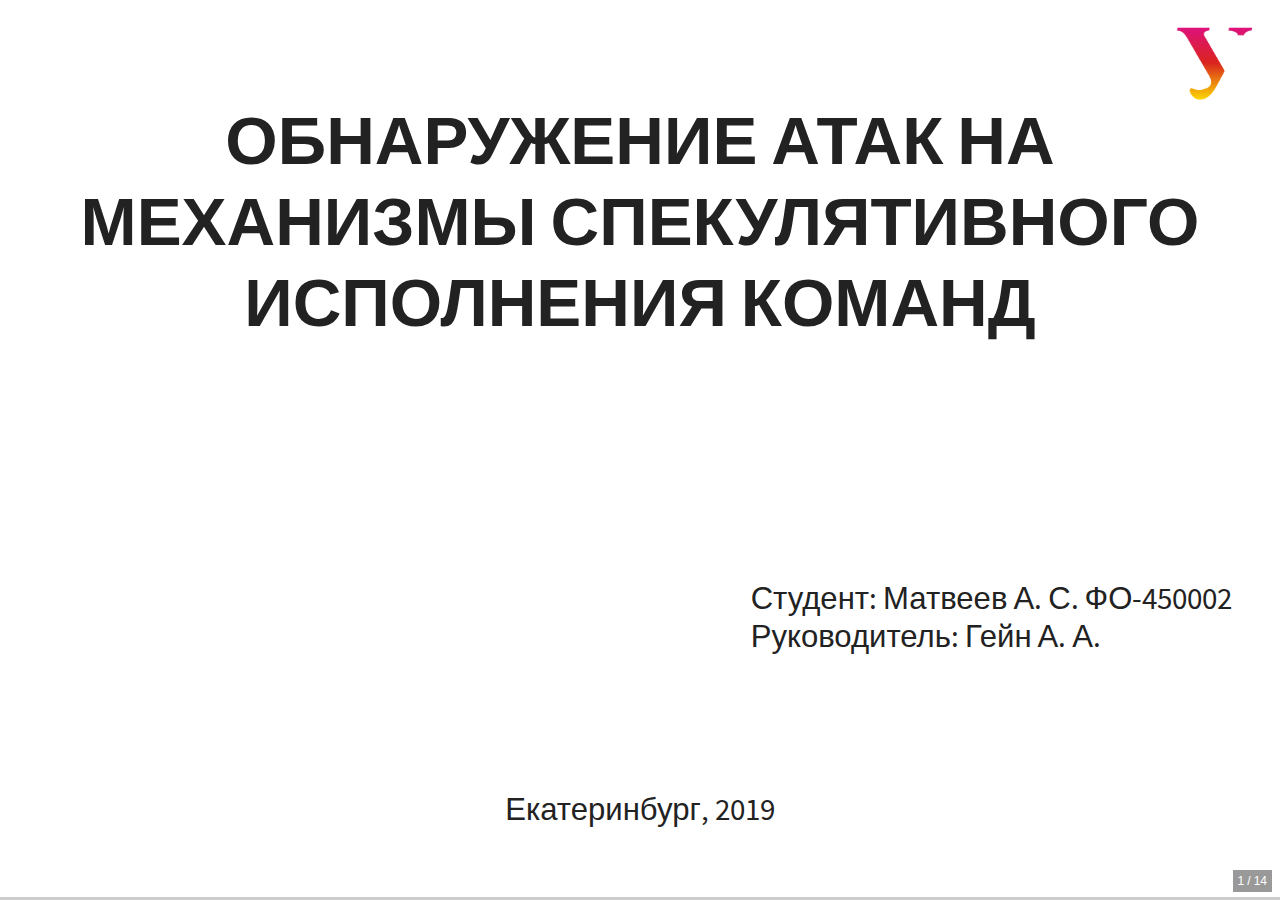
<file: index.html>
<!DOCTYPE html>
<html>
<head>
    <meta charset="utf-8">

    <title>Detecting Speculative Execution</title>

    <meta name="author" content="Anton Matveev">

    <meta name="apple-mobile-web-app-capable" content="yes">
    <meta name="apple-mobile-web-app-status-bar-style" content="black-translucent">

    <meta name="viewport" content="width=device-width, initial-scale=1.0, maximum-scale=1.0, user-scalable=no">

    <link rel="stylesheet" href="css/reveal.css">
    <link rel="stylesheet" href="css/theme/white.css" id="theme">

    <!-- Theme used for syntax highlighting of code -->
    <link rel="stylesheet" href="lib/css/zenburn.css">

    <link rel="stylesheet" href="css/timeline.css">

    <!--[if lt IE 9]>
    <script src="lib/js/html5shiv.js"></script>
    <![endif]-->

    <!-- Hightcharts -->
    <script src="highcharts/highcharts.js"></script>
    <script src="highcharts/highcharts-3d.js"></script>
    <script src="highcharts/modules/exporting.js"></script>
    <script src="highcharts/modules/export-data.js"></script>

    <!-- Chart.js -->
    <script src="chartjs/chart.bundle.min.js"></script>
    <script src="chartjs/utils.js"></script>

    <style type="text/css">
        .reveal h3 {
            margin-bottom: 70px;
        }

        .reveal section img {
            background: none;
            border: none;
            box-shadow: none;
            max-height: calc(66vh);
            max-width: calc(66vw);
        }
    </style>
</head>
<body>
    <div class="reveal">
        <div class="slides">

            <section class="center">
                <h3 style="padding-top: 50px;">Обнаружение атак на механизмы спекулятивного исполнения команд</h3>
                <div style="float: right; padding-top: 100px;">
                    <p align="left" >
                        <small>
                            Студент: Матвеев А. С. ФО-450002<br>
                            Руководитель: Гейн А. А. <br>
                        </small>
                    </p>
                </div>
                <div style="clear: both; padding-top: 70px;">                
                    <p><small>Екатеринбург, 2019</small></p>
                </div>

                <aside class="notes">
                    <small>

                    </small>
                </aside>
            </section>

            <section>
                <h4>Проблема</h4>

                <small style="float: left; padding-top: 50px;">
                    <ul>
                        <li class="fragment" data-fragment-index="1">
                            <small><h4>2 Января, 2018.</h4></small>
                            <h6>Spectre variant 1</h6>
                            <h6>Spectre variant 2</h6>
                            <h6>Meltdown (variant 3)</h6>
                        </li>
                        <li class="fragment" data-fragment-index="2">
                            <small><h4 style="color: green">21 Февраля, 2018</h4></small>
                            <h6>Retpoline</h6>
                        </li>
                        <li class="fragment" data-fragment-index="3">
                            <small><h4>21 Мая, 2018</h4></small>
                            <h6>Rogue System Register Read (variant 3a)</h6>
                            <h6>Speculative Store Bypass (variant 4)</h6>
                        </li>
                        <li class="fragment" data-fragment-index="4">
                            <h6>...</h6>
                        </li>
                    </ul>
                </small>

                <div style="float: right; margin-top: 70px;">
                    <img class="fragment stretch" data-fragment-index="1" style="max-height: 200px;" src="img/logo/meltdown.png">
                    <img class="fragment stretch" data-fragment-index="1" style="max-height: 200px;" src="img/logo/spectre.png">
                </div>
            </section>

            <section>
                <h4>Решение?</h4>

                <small style="float: left; padding-top: 50px;">
                    <ul>
                        <li class="fragment" data-fragment-index="5">
                            <small><h4 style="color: green">4 Марта, 2019</h4></small>
                            <h6>Windows 10 (19H1) (Retpoline)</h6>
                        </li>
                        <li class="fragment" data-fragment-index="1">
                            <small><h4 style="color: green">2 Апреля, 2019.</h4></small>
                            <h6>Intel Cascade Lake</h6>
                        </li>
                        <li class="fragment" data-fragment-index="2">
                            <small><h4>14 Мая, 2019.</h4></small>
                            <h6>MDS</h6>
                            <div class="fragment" data-fragment-index="3" style="padding-left: 30px; padding-top: -10px;">
                                CVE-2018-12126 <br>
                                CVE-2018-12127 <br>
                                CVE-2018-12130 <br>
                                CVE-2019-11091 <br>
                            </div>
                        </li>
                        <li class="fragment" data-fragment-index="4">
                            <h6>...</h6>
                        </li>
                    </ul>
                </small>

                <div style="float: right; padding-top: 120px;">
                    <img class="fragment" data-fragment-index="3" src="img/logo/zombieland.png" style="max-width: 180px;">
                    <img class="fragment" data-fragment-index="3" src="img/logo/ridl.png" style="max-width: 180px;">
                    <img class="fragment" data-fragment-index="3" src="img/logo/fallout.png" style="max-width: 180px;">
                </div>
            </section>

            <section>
                <h4>Важность</h4>

                <ul style="float: left; padding-top: 70px">
                    <li class="fragment">Читать всю оперативную память</li>
                    <li class="fragment">Через браузер</li>
                </ul>
            </section>

            <section>
                <h4>Важность</h4>

                <ul style="float: left; padding-top: 100px">
                    <li class="fragment" data-fragment-index="1" data-autoslide="250">Intel</li>
                    <li class="fragment" data-fragment-index="2" data-autoslide="250">AMD</li>
                    <li class="fragment" data-fragment-index="3" data-autoslide="250">Apple</li>
                    <li class="fragment" data-fragment-index="4" data-autoslide="250">ARM</li>
                    <li class="fragment" data-fragment-index="5" data-autoslide="1000">...</li>
                    <li class="fragment" data-fragment-index="6">Motorola</li>
                </ul>

                <div style="float: right;">
                    <img class="fragment" data-fragment-index="1" style="float: left; max-width: 128px; margin-top: 70px;" src="img/logo/intel.png">
                    <img class="fragment" data-fragment-index="2" style="float: right; max-width: 128px; margin-top: 55px;" src="img/logo/amd.png">
                    <img class="fragment" data-fragment-index="3" style="float: left; max-width: 128px; margin-top: 270px;" src="img/logo/apple.png">
                    <img class="fragment" data-fragment-index="4" style="float: right; max-width: 128px; margin-top: 320px;" src="img/logo/arm.png">
                    <img class="fragment" data-fragment-index="6" style="float: left; max-width: 128px; margin-top: 70px;" src="img/logo/motorola.png">
                </div>
            </section>

            <section>
                <h4>Цели и задачи</h4>

                <ul style="float: left; padding-top: 70px">
                    <li>Исследовать существующие атаки</li>
                    <li>Проанализировать механизмы защиты</li>
                </ul>

                <ul style="float: left; padding-top: 70px">
                    <li>Предложить решение</li>
                    <li>Проверить работоспособность/эффективность</li>
                </ul>
            </section>

            <section>
                <h4>Абстрактный сервис</h4>

                <ul style="float: left; margin-top: 70px;">
                    <li class="fragment" data-fragment-index="1">Задержки</li>
                    <li class="fragment" data-fragment-index="2">Капча</li>
                </ul>

                <div style="float: right; margin-top: 50px;">
                    <img class="fragment" data-fragment-index="1" style="height: 500px;" src="img/ios.png">
                    <img class="fragment" data-fragment-index="2" style="height: 500px;" src="img/captcha.png">
                </div>
            </section>

            <section>
                <h4>Абстрактный сервис</h4>

                <small style="padding-top: 70px;"><h5>Журнал событий</h5></small>
                <img class="stretch" style="padding-top: 10px;" src="img/logs.png">
            </section>

            <section>
                <h4>Аппаратные счетчики производительности</h4>

                <div class="fragment" data-fragment-index="1" style="float: left; padding-top: 70px;">
                    <small>
                        <h5>Основная группа</h5><br>

                        <ul>
                            <li style="font-size: 1.1em; line-height: 1.5;">Попадания в кэш</li>
                            <li style="font-size: 1.1em; line-height: 1.5;">Предсказатель ветвлений</li>
                        </ul>
                    </small>
                </div>

                <div class="fragment" data-fragment-index="1" style="float: right; padding-top: 70px;">
                    <small>
                        <h5>Дополнительная группа</h5><br>

                        <ul>
                            <li style="font-size: 1.1em; line-height: 1.5;">Кэши данных первого/последнего уровней</li>
                            <li style="font-size: 1.1em; line-height: 1.5;">Буфер ассоциативной трансляции</li>
                            <li style="font-size: 1.1em; line-height: 1.5;">Косвенные переходы</li>
                            <li style="font-size: 1.1em; line-height: 1.5;">Предсказания адресов возврата</li>
                            <li style="font-size: 1.1em; line-height: 1.5;">Ошибки сегментации/TSX</li>
                        </ul>
                    </small>
                </div>
            </section>

            <section>
                <h4>Аппаратные счетчики производительности</h4>

                <small>
                    <table style="margin-top: 70px;">
                        <thead>
                            <tr>
                                <th rowspan="2">Активность</th>
                                <th colspan="2">Система</th>
                                <th colspan="2">Процесс</th>
                            </tr>
                            <tr>
                                <th>Отношение промахов в кэш к общему числу обращений</th>
                                <th>Отношение числа неправильных предсказаний к общему числу предсказаний</th>
                                <th>Отношение промахов в кэш к общему числу обращений</th>
                                <th>Отношение числа неправильных предсказаний к общему числу предсказаний</th>
                            </tr>
                        </tr></thead>
                        <tbody>
                            <tr>
                                <td>Нормальная</td>
                                <td>0.1 - 0.3</td>
                                <td>0.04 - 0.07</td>
                                <td>0.02 (усредненное)</td>
                                <td>0.05 (усредненное)</td>
                            </tr>
                            <tr>
                                <td>Meltdown</td>
                                <td>0.5 - 0.7</td>
                                <td>0.001</td>
                                <td>&gt; 0.9</td>
                                <td>0.0004</td>
                            </tr>
                            <tr>
                                <td>Spectre v1</td>
                                <td>*</td>
                                <td>0.0001</td>
                                <td>*</td>
                                <td>&lt; 0.000001</td>
                            </tr>
                        </tbody>
                    </table>
                </small>
            </section>

            <section data-state="counters_event">
                <h4>Архитектура</h4>

                <ol style="float: left; padding-top: 80px; margin-left: -70px; max-width: 400px;">
                    <small>
                        <li>Отслеживаем состояния счетчиков для всей системы<br><br></li>
                        <li class="fragment">При нахождении «аномалии» – анализируем конкретные процессы<br><br></li>
                        <li class="fragment">Находим процесс с подозрительной активностью<br><br></li>
                        <li class="fragment">Классифицируем, используя события из дополнительной группы*<br><br></li>
                        <li class="fragment">Принимаем меры</li>
                    </small>
                </ol>

                <div style="float: right; width: 600px; padding-top: 100px;">
                    <canvas id="counters_chart"></canvas>
                </div>
            </section>

            <section class="center" data-background-iframe="https://xlab.tencent.com/special/spectre/spectre_check.html" data-background-interactive>
                <div style="position: absolute; width: 20%; right: 0; box-shadow: 0 1px 4px rgba(0,0,0,0.5), 0 5px 25px rgba(0,0,0,0.2); background-color: rgba(0, 0, 0, 0.9); color: #fff; padding: 20px; padding-top: 40px; font-size: 20px; text-align: center;">
                        <h2 style="color: #fff">Демо</h2>
                    </div>
            </section>

            <section>
                <h4>Итоги</h4>

                <ul style="float: left; padding-top: 100px;">
                    <li class="fragment">Работает</li>
                    <li class="fragment">Стабильно</li>
                    <li class="fragment">Еще до начала атаки*</li>
                    <li class="fragment">Накладные расходы</li>
                </ul>
            </section>

            <section class="center">
                <h3 style="padding-top: 200px;">Спасибо за внимание</h3>

                <div style="float: right; padding-top: 50px;">
                    <p align="left" >
                        <small>
                            Студент: Матвеев А. С. ФО-450002<br>
                            Руководитель: Гейн А. А. <br>
                        </small>
                    </p>
                </div>
            </section>


        </div>
    </div>


    <script src="lib/js/head.min.js"></script>
    <script src="js/reveal.js"></script>

    <script>
        Reveal.initialize({
            controls: false,
            progress: true,
            history: true,
            slideNumber: 'c/t',
            center: false,
            transition: 'none', // none/fade/slide/convex/concave/zoom
            dependencies: [
                { src: 'lib/js/classList.js', condition: function() { return !document.body.classList; } },
                { src: 'plugin/markdown/marked.js', condition: function() { return !!document.querySelector( '[data-markdown]' ); } },
                { src: 'plugin/markdown/markdown.js', condition: function() { return !!document.querySelector( '[data-markdown]' ); } },
                { src: 'plugin/highlight/highlight.js', async: true, callback: function() { hljs.initHighlightingOnLoad(); } },
                { src: 'plugin/search/search.js', async: true },
                { src: 'plugin/zoom-js/zoom.js', async: true },
                { src: 'plugin/notes/notes.js', async: true }
            ]
        });

        Reveal.addEventListener('counters_event', function() {
            var config = {
                type: 'line',
                data: {
                    labels: ['0', '1', '2', '3', '4', '5', '6', '7', '8', '9', '10', '11', '12', '13', '14', '15', '16', '17', '18', '19', '20', '21', '22', '23', '24', '25', '26', '27', '28', '29', '30', '31', '32', '33', '34', '35', '36', '37', '38', '39', '40', '41', '42', '43', '44', '45', '46', '47', '48', '49', '50', '51', '52', '53', '54', '55', '56', '57', '58', '59', '60', '61', '62', '63', '64', '65', '66', '67', '68', '69', '70', '71', '72', '73', '74', '75', '76', '77', '78', '79', '80', '81', '82', '83', '84', '85', '86', '87', '88', '89', '90', '91', '92', '93', '94', '95', '96', '97', '98', '99', '100'],
                    datasets: [{
                        label: 'Кэш',
                        backgroundColor: window.chartColors.red,
                        borderColor: window.chartColors.red,
                        data: [],
                        fill: false,
                    }, {
                        label: 'Предсказатель ветвлений',
                        backgroundColor: window.chartColors.blue,
                        borderColor: window.chartColors.blue,
                        data: [],
                        fill: false,
                    }]
                },
                options: {
                    title: {
                        display: false
                    },
                    legend: {
                        display: true
                    },
                    scales: {
                        yAxes: [{
                            ticks: {
                                beginAtZero: true,
                                min: 0.0,
                                max: 0.5
                            }
                        }],
                        xAxes: [{
                            display: false,
                            ticks: {
                                beginAtZero: true,
                                min: 0,
                                max: 100
                            }
                        }]
                    }
                }
            };

            var chart = new Chart('counters_chart', config);

            var counter = 0;
            var interval = setInterval(function() {
                config.data.datasets[0].data.push(cache_counters[counter]);
                config.data.datasets[1].data.push(branch_counters[counter]);

                if (++counter == 99) {
                    clearInterval(interval);
                }

                chart.update();
            }, 50);
        }, false);
    </script>

    <a class="fork-reveal" style="display: block;" href="https://github.com/hakimel/reveal.js"><img style="position: absolute; top: 20px; right: 20px; border: 0; max-width: 90px;" src="img/urfu.png" alt="UrFU"></a>

    <!-- I'm so sorry. -->
    <script type="text/javascript">
        var cache_counters = [0.240599, 0.286559, 0.26848, 0.275043, 0.285512, 0.271176, 0.286919, 0.31315, 0.253425, 0.288001, 0.283599, 0.299895, 0.282679, 0.252382, 0.279163, 0.28894, 0.283737, 0.278277, 0.30258, 0.306696, 0.249141, 0.301573, 0.261912, 0.239168, 0.236422, 0.254212, 0.256095, 0.326679, 0.300927, 0.32791, 0.307228, 0.31188, 0.341224, 0.385128, 0.33746, 0.281277, 0.247187, 0.254524, 0.218398, 0.156063, 0.15887, 0.184349, 0.224694, 0.249018, 0.220243, 0.234445, 0.158613, 0.183001, 0.185962, 0.185724, 0.183935, 0.187344, 0.232075, 0.257872, 0.19732, 0.224553, 0.205918, 0.189269, 0.163533, 0.229517, 0.26577, 0.166308, 0.208231, 0.307484, 0.219233, 0.239144, 0.17821, 0.250751, 0.337688, 0.233545, 0.223013, 0.312243, 0.22822, 0.233324, 0.181274, 0.224259, 0.226275, 0.234876, 0.218575, 0.226009, 0.201271, 0.23788, 0.231626, 0.21024, 0.219947, 0.228212, 0.280697, 0.0474473, 0.29677, 0.257457, 0.290511, 0.165792, 0.204883, 0.202185, 0.177294, 0.234891, 0.203894, 0.234445, 0.209196, 0.214835];

        var branch_counters = [0.064822, 0.0533055, 0.0535126, 0.0518613, 0.0544144, 0.0546651, 0.0536995, 0.0454894, 0.0564228, 0.0534969, 0.056082, 0.0375994, 0.0533338, 0.0563949, 0.0511363, 0.0527316, 0.053702, 0.0549887, 0.0473915, 0.0490706, 0.0468594, 0.0513259, 0.0564953, 0.0624711, 0.0685759, 0.0709803, 0.0660292, 0.0417058, 0.050774, 0.0497361, 0.0484006, 0.0330014, 0.0332106, 0.0276189, 0.0311018, 0.0337567, 0.0398999, 0.0335654, 0.033744, 0.0457009, 0.0717653, 0.046762, 0.0218643, 0.0323172, 0.0291851, 0.029603, 0.0382539, 0.0673224, 0.0532157, 0.0447801, 0.0681521, 0.0575033, 0.0357499, 0.0434266, 0.0600713, 0.0597185, 0.0565919, 0.0747698, 0.0666142, 0.0510132, 0.0332136, 0.0846132, 0.0711132, 0.0334018, 0.0501436, 0.0577016, 0.0726515, 0.0684948, 0.0295778, 0.062294, 0.0600037, 0.0271874, 0.0577802, 0.057032, 0.0373987, 0.0633782, 0.0654993, 0.0702284, 0.0692321, 0.0631057, 0.0568448, 0.0654145, 0.0405957, 0.0699347, 0.061014, 0.0693899, 0.0135005, 0.000970315, 0.0323686, 0.0468375, 0.0283033, 0.0599505, 0.0604855, 0.060022, 0.05353, 0.061668, 0.0598928, 0.0684487, 0.0658326, 0.0397642];
    </script>

</body>
</html>
</file>
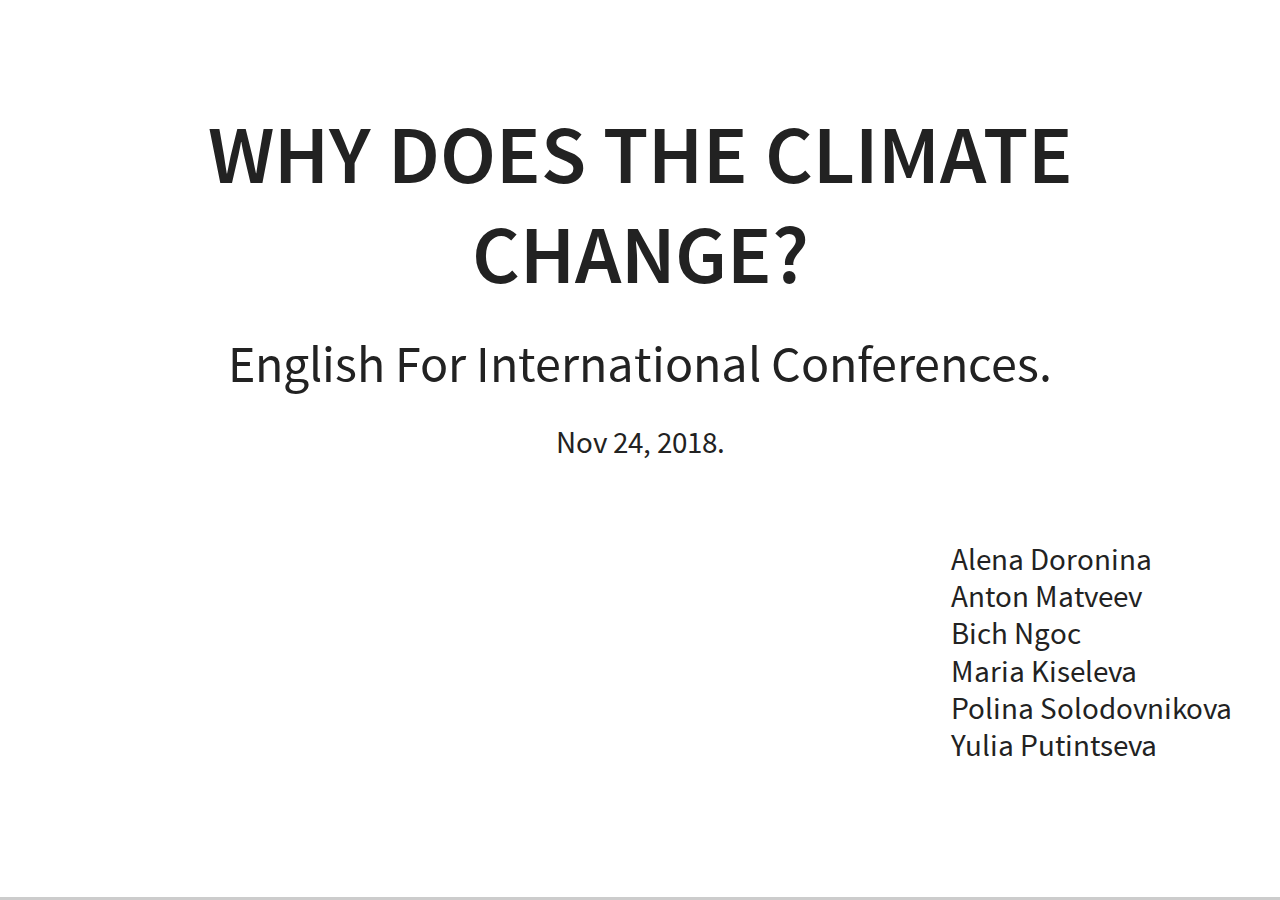
<file: cc.html>
<!DOCTYPE html>
<html>
<head>
    <meta charset="utf-8">

    <title>Climate Change</title>

    <meta name="author" content="Anton Matveev">

    <meta name="apple-mobile-web-app-capable" content="yes">
    <meta name="apple-mobile-web-app-status-bar-style" content="black-translucent">

    <meta name="viewport" content="width=device-width, initial-scale=1.0, maximum-scale=1.0, user-scalable=no">

    <link rel="stylesheet" href="css/reveal.css">
    <link rel="stylesheet" href="css/theme/white.css" id="theme">

    <!-- Theme used for syntax highlighting of code -->
    <link rel="stylesheet" href="lib/css/zenburn.css">

    <!--[if lt IE 9]>
    <script src="lib/js/html5shiv.js"></script>
    <![endif]-->

    <!-- Hightcharts -->
    <script src="highcharts/highcharts.js"></script>
    <script src="highcharts/highcharts-3d.js"></script>
    <script src="highcharts/modules/exporting.js"></script>
    <script src="highcharts/modules/export-data.js"></script>

    <!-- Chart.js -->
    <script src="chartjs/chart.bundle.min.js"></script>
    <script src="chartjs/utils.js"></script>

    <style type="text/css">
        .reveal h3 {
            margin-bottom: 70px;
        }

        .reveal section img {
            background: none;
            border: none;
            box-shadow: none;
            max-height: calc(66vh);
            max-width: calc(66vw);
        }

        .reveal .slides section .fragment.fade-in-then-semi-out.visible {
            opacity: 0.7;
            visibility: inherit;
        }

        .reveal .slides section .fragment.fade-in-then-semi-out.current-fragment {
            opacity: 1;
            visibility: inherit;
        }
    </style>
</head>
<body>
    <div class="reveal">
        <div class="slides">

            <section>
                <h2>Why does the climate change?</h2>
                <p style="text-transform: capitalize;">English for international conferences.</p>
                <p><small>Nov 24, 2018.</small></p>
                <div style="float: right;">
                    <p align="left" >
                        <small>
                            Alena Doronina <br>
                            Anton Matveev <br>
                            Bich Ngoc <br>
                            Maria Kiseleva <br>
                            Polina Solodovnikova <br>
                            Yulia Putintseva <br>
                        </small>
                    </p>
                </div>

                <aside class="notes">
                    <small>
Hi, thanks for coming, I'm Anton Matveev. And I, along with other people whose names you can see on the slide, am a student at Ural State University. <br>
And today I'd like to give you some food for thought on one very important, in my opinion, topic. <br>
Let's not waste anyone's precious time. <br>
<br>
Why does the climate change? <br>
<br>
I think we all heard about climate change at some point, right? But what does that mean? And why should we care? <br>
<br>
To answer these question let's take a look at any recent event related to climate.
                    </small>
                </aside>
            </section>

            <section>
                <img class="fragment fade-in-then-semi-out current-visible stretch" src="img/hurricane.jpg" style="position: absolute; top: 0; left: 5%;">
                <img class="fragment fade-in-then-semi-out current-visible stretch" src="img/flood.jpg" style="position: absolute; top: 50%; right: 5%;">
                <img class="fragment fade-in-then-semi-out current-visible stretch" src="img/iceberg.jpg" style="position: absolute; top: 50%; left: 10%;">
                <img class="fragment fade-in-then-semi-out current-visible stretch" src="img/drought.jpg" style="position: absolute; top: 5%; right: 10%;">

                <aside class="notes">
                    <small>
Hurricanes and floods are more and more frequent, icebergs are melting, acrobatic diving becoming less and less popular among penguins. Almost every year some part of Earth once prospered and thrived becoming uninhabited, abandoned because of droughts. <br>
<br>
But why does this actually happening? Well, there're a few reasons.<br>
                    </small>
                </aside>
            </section>

            <section data-state="stacked_area_event">
                <h3 style="text-transform: none;">CO₂e emissions per year.</h3>

                <div style="height: 400px;">
                    <canvas id="stacked_area"></canvas>
                </div>

                <aside class="notes">
                    <small>
And one of the most important of them is so called Greenhouse effect. <br>
Let me explain it to you: <br>
When the sunlight reaches Earth's surface it can be either reflected back into space or absorbed by Earth. <br>
Once absorbed, the planet releases some energy back to the atmosphere as heat. <br>
<br>
The greenhouse gases like carbon dioxide, or water vapor, absorb this energy, slowing or preventing the loss of heat to space. <br>
Therefore making Earth warmer that it would be otherwise. <br>
<br>
Some of these emissions are caused by nature, volcanic eruptions, for instance, and, as you can see on this slide, they have been here since the beginning. For a very long time emission level has been the same, but I want you to notice this rapid increase in recent years. <br>
<br>
In 19th century happened so called "Industrial Revolution", which is basically means global electrification. At that time no one would've thought that burning of fossil fuels would have almost immediate effect on the climate. <br>
Happen this revolution a few years earlier, and who knows, maybe the story of Titanic wouldn't be so dramatic. <br>
<br>
Ok, let's take a look at where we're now. <br>
                    </small>
                </aside>
            </section>

            <section data-state="pie_chart_event">
                <h3 style="text-transform: none;">CO₂e emissions by source.</h3>

                <div id="pie_chart" style="height: 400px;"></div>

                <aside class="notes">
                    <small>
As I mentioned earlier fossil fuels are the problem, in fact, producing electricity and heat using these fuels is the reason of a half carbon dioxide in the atmosphere. <br>
For every tonne of coal burned, 2.5 tonnes of carbon dioxide being released. <br>
<br>
What conclusion can we draw from this?<br>
Well, as someone said: "First step in solving any problem is recognizing there's one". <br>
Yes, we as individuals can't make a significant impact on overall situation. But there're small things each of us can do. <br>
I'm not implying anything, but 24% of these emissions are caused by your cars. <br>
You can water the flowers in your house at the very least. <br>
Current industry leaders understand this problem too, and actually slowly giving up fossil fuels, and replacing them with different sources of energy, renewable sources, like solar or wind. It’s not reducing the amount of emissions we have in the atmosphere now, but at least we’re not producing them at this rate. <br>
                    </small>
                </aside>
            </section>

            <section>
                <h2 style="text-transform: none;">Thanks for your attention!</h2>

                <aside class="notes">
                    <small>
Thank you for your attention, that's all I wanted to say today, if you have any questions - now is the time. <br>
                    </small>
                </aside>
            </section>

        </div>
    </div>


    <script src="lib/js/head.min.js"></script>
    <script src="js/reveal.js"></script>

    <script>
        Reveal.initialize({
            controls: false,
            progress: true,
            history: true,
            center: true,
            transition: 'none', // none/fade/slide/convex/concave/zoom
            dependencies: [
                { src: 'lib/js/classList.js', condition: function() { return !document.body.classList; } },
                { src: 'plugin/markdown/marked.js', condition: function() { return !!document.querySelector( '[data-markdown]' ); } },
                { src: 'plugin/markdown/markdown.js', condition: function() { return !!document.querySelector( '[data-markdown]' ); } },
                { src: 'plugin/highlight/highlight.js', async: true, callback: function() { hljs.initHighlightingOnLoad(); } },
                { src: 'plugin/search/search.js', async: true },
                { src: 'plugin/zoom-js/zoom.js', async: true },
                { src: 'plugin/notes/notes.js', async: true }
            ]
        });

        Reveal.addEventListener('stacked_area_event', function() {
            new Chart('stacked_area', {
                type: 'line',
                data: {
                    labels: years,
                    datasets: [{
                        // backgroundColor: Samples.utils.transparentize(window.chartColors.red),
                        backgroundColor: 'rgb(144, 237, 125)',
                        borderColor: window.chartColors.red,
                        data: dataset,
                        fill: 'start',
                        pointBackgroundColor: window.chartColors.red,
                        pointHoverRadius: 3
                    }]
                },
                options: {
                    title: {
                        display: false
                    },
                    legend: {
                        display: false
                    },
                    maintainAspectRatio: false,
                    spanGaps: true,
                    elements: {
                        line: {
                            tension: 0.000001
                        },
                        point: {
                            radius: 0
                        }
                    },
                    plugins: {
                        filler: {
                            propagate: false
                        }
                    },
                    scales: {
                        xAxes: [{
                            ticks: {
                                autoSkip: true,
                                maxTicksLimit: 20,
                                maxRotation: 0,
                                fontColor: 'rgba(0, 0, 0, 0.8)'
                            },
                            scaleLabel: {
                                display: true,
                                labelString: 'Year',
                                fontSize: 20,
                                fontColor: 'rgba(0, 0, 0, 0.8)'
                            }
                        }],
                        yAxes: [{
                            ticks: {
                                fontSize: 14,
                                fontColor: 'rgba(0, 0, 0, 0.8)',
                                callback: function(label, index, labels) {
                                    return label + ' million tonnes';
                                }
                            },
                            scaleLabel: {
                                display: true,
                                labelString: 'CO₂e emissions',
                                fontSize: 20,
                                fontColor: 'rgba(0, 0, 0, 0.8)'
                            }
                        }]
                    }
                }
            });
        }, false);

        Reveal.addEventListener('pie_chart_event', function() {
            Highcharts.chart('pie_chart', {
                chart: {
                    type: 'pie',
                    options3d: {
                        enabled: true,
                        alpha: 45
                    }
                },
                credits: false,
                exporting: { enabled: false },
                tooltip: { enabled: false },
                title: {
                    // text: 'CO₂e emissions by source.'
                    text: ''
                },
                subtitle: {
                    text: '',
                },
                plotOptions: {
                    pie: {
                        innerSize: 100,
                        depth: 45,
                        dataLabels: {
                            enabled: true,
                            style: { fontSize: '17px' },
                            format: '{point.name}: {point.y:.0f}%'
                        }
                    }
                },
                series: [{
                    name: 'Part',
                    data: [
                        ['Electricity', 28],
                        ['Transportation', 28],
                        ['Industry', 22],
                        ['Commercial & Residential', 11],
                        ['Agriculture', 9]
                    ],
                    animation: {
                        duration: 370
                    }
                }]
            });
        }, false);
    </script>

    <!-- I'm so sorry. -->
    <script type="text/javascript">
        var years = ['0', '20', '40', '60', '80', '100', '120', '140', '160', '180', '200', '220', '240', '260', '280', '300', '320', '340', '360', '380', '400', '420', '440', '460', '480', '500', '520', '540', '560', '580', '600', '620', '640', '660', '680', '700', '720', '740', '760', '780', '800', '820', '840', '860', '880', '900', '920', '940', '960', '980', '1000', '1020', '1040', '1060', '1080', '1100', '1120', '1140', '1160', '1180', '1200', '1220', '1240', '1260', '1280', '1300', '1320', '1340', '1360', '1380', '1400', '1420', '1440', '1460', '1480', '1500', '1520', '1540', '1560', '1580', '1600', '1620', '1640', '1660', '1680', '1700', '1720', '1740', '1760', '1780', '1800', '1820', '1840', '1860', '1880', '1900', '1920', '1940', '1960', '1980', '2000', '2014'];
        var dataset = [277.454, 277.232, 277.325, 277.397, 277.477, 277.62, 277.733, 277.832, 278.029, 278.404, 278.877, 279.404, 279.825, 280.059, 280.213, 280.209, 280.125, 279.919, 279.559, 279.137, 278.864, 278.692, 278.268, 277.883, 277.48, 277.206, 277.015, 277.074, 277.132, 277.198, 277.508, 277.873, 278.222, 278.479, 278.674, 278.861, 279.025, 279.137, 279.288, 279.343, 279.274, 279.324, 279.334, 279.351, 279.224, 279.021, 278.817, 278.63, 278.757, 279.008, 279.404, 279.949, 280.71, 281.601, 282.35, 282.969, 283.473, 283.893, 284.164, 284.156, 283.726, 283.256, 282.79, 282.173, 281.781, 281.542, 281.259, 281.139, 280.921, 280.638, 280.445, 280.272, 280.579, 281.16, 281.877, 282.996, 283.559, 283.311, 282.147, 280.48, 278.376, 277.219, 276.49, 276.308, 276.505, 276.746, 276.695, 276.855, 277.605, 279.054, 280.834, 282.346, 283.382, 285.739, 289.47, 295.675, 304.246, 311.357, 316.625, 338.7049, 369.125, 397.547];
    </script>

</body>
</html>
</file>
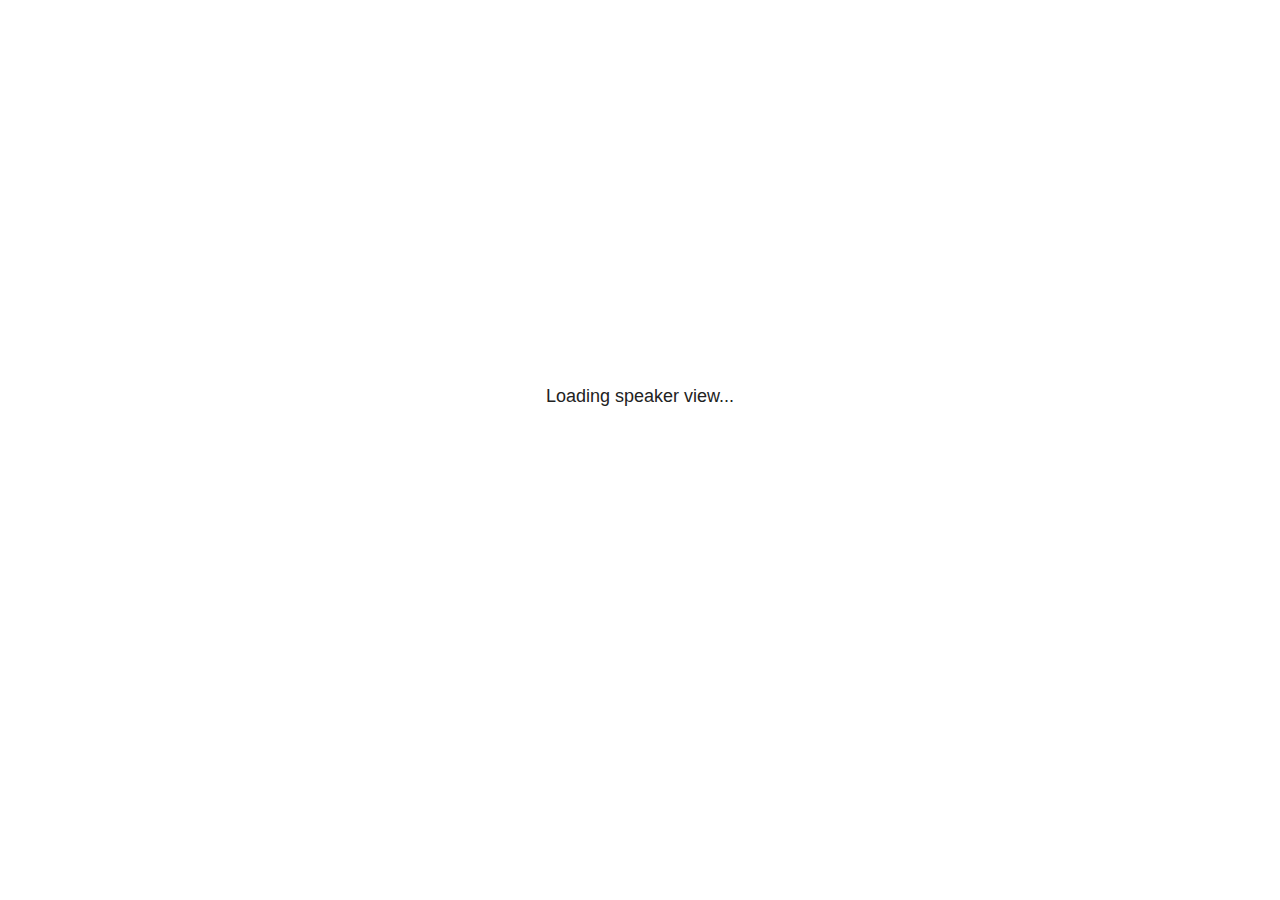
<file: plugin/notes/notes.html>
<!doctype html>
<html lang="en">
	<head>
		<meta charset="utf-8">

		<title>reveal.js - Slide Notes</title>

		<style>
			body {
				font-family: Helvetica;
				font-size: 18px;
			}

			#current-slide,
			#upcoming-slide,
			#speaker-controls {
				padding: 6px;
				box-sizing: border-box;
				-moz-box-sizing: border-box;
			}

			#current-slide iframe,
			#upcoming-slide iframe {
				width: 100%;
				height: 100%;
				border: 1px solid #ddd;
			}

			#current-slide .label,
			#upcoming-slide .label {
				position: absolute;
				top: 10px;
				left: 10px;
				z-index: 2;
			}

			#connection-status {
				position: absolute;
				top: 0;
				left: 0;
				width: 100%;
				height: 100%;
				z-index: 20;
				padding: 30% 20% 20% 20%;
				font-size: 18px;
				color: #222;
				background: #fff;
				text-align: center;
				box-sizing: border-box;
				line-height: 1.4;
			}

			.overlay-element {
				height: 34px;
				line-height: 34px;
				padding: 0 10px;
				text-shadow: none;
				background: rgba( 220, 220, 220, 0.8 );
				color: #222;
				font-size: 14px;
			}

			.overlay-element.interactive:hover {
				background: rgba( 220, 220, 220, 1 );
			}

			#current-slide {
				position: absolute;
				width: 60%;
				height: 100%;
				top: 0;
				left: 0;
				padding-right: 0;
			}

			#upcoming-slide {
				position: absolute;
				width: 40%;
				height: 40%;
				right: 0;
				top: 0;
			}

			/* Speaker controls */
			#speaker-controls {
				position: absolute;
				top: 40%;
				right: 0;
				width: 40%;
				height: 60%;
				overflow: auto;
				font-size: 18px;
			}

				.speaker-controls-time.hidden,
				.speaker-controls-notes.hidden {
					display: none;
				}

				.speaker-controls-time .label,
				.speaker-controls-pace .label,
				.speaker-controls-notes .label {
					text-transform: uppercase;
					font-weight: normal;
					font-size: 0.66em;
					color: #666;
					margin: 0;
				}

				.speaker-controls-time, .speaker-controls-pace {
					border-bottom: 1px solid rgba( 200, 200, 200, 0.5 );
					margin-bottom: 10px;
					padding: 10px 16px;
					padding-bottom: 20px;
					cursor: pointer;
				}

				.speaker-controls-time .reset-button {
					opacity: 0;
					float: right;
					color: #666;
					text-decoration: none;
				}
				.speaker-controls-time:hover .reset-button {
					opacity: 1;
				}

				.speaker-controls-time .timer,
				.speaker-controls-time .clock {
					width: 50%;
				}

				.speaker-controls-time .timer,
				.speaker-controls-time .clock,
				.speaker-controls-time .pacing .hours-value,
				.speaker-controls-time .pacing .minutes-value,
				.speaker-controls-time .pacing .seconds-value {
					font-size: 1.9em;
				}

				.speaker-controls-time .timer {
					float: left;
				}

				.speaker-controls-time .clock {
					float: right;
					text-align: right;
				}

				.speaker-controls-time span.mute {
					opacity: 0.3;
				}

				.speaker-controls-time .pacing-title {
					margin-top: 5px;
				}

				.speaker-controls-time .pacing.ahead {
					color: blue;
				}

				.speaker-controls-time .pacing.on-track {
					color: green;
				}

				.speaker-controls-time .pacing.behind {
					color: red;
				}

				.speaker-controls-notes {
					padding: 10px 16px;
				}

				.speaker-controls-notes .value {
					margin-top: 5px;
					line-height: 1.4;
					font-size: 1.2em;
				}

			/* Layout selector */
			#speaker-layout {
				position: absolute;
				top: 10px;
				right: 10px;
				color: #222;
				z-index: 10;
			}
				#speaker-layout select {
					position: absolute;
					width: 100%;
					height: 100%;
					top: 0;
					left: 0;
					border: 0;
					box-shadow: 0;
					cursor: pointer;
					opacity: 0;

					font-size: 1em;
					background-color: transparent;

					-moz-appearance: none;
					-webkit-appearance: none;
					-webkit-tap-highlight-color: rgba(0, 0, 0, 0);
				}

				#speaker-layout select:focus {
					outline: none;
					box-shadow: none;
				}

			.clear {
				clear: both;
			}

			/* Speaker layout: Wide */
			body[data-speaker-layout="wide"] #current-slide,
			body[data-speaker-layout="wide"] #upcoming-slide {
				width: 50%;
				height: 45%;
				padding: 6px;
			}

			body[data-speaker-layout="wide"] #current-slide {
				top: 0;
				left: 0;
			}

			body[data-speaker-layout="wide"] #upcoming-slide {
				top: 0;
				left: 50%;
			}

			body[data-speaker-layout="wide"] #speaker-controls {
				top: 45%;
				left: 0;
				width: 100%;
				height: 50%;
				font-size: 1.25em;
			}

			/* Speaker layout: Tall */
			body[data-speaker-layout="tall"] #current-slide,
			body[data-speaker-layout="tall"] #upcoming-slide {
				width: 45%;
				height: 50%;
				padding: 6px;
			}

			body[data-speaker-layout="tall"] #current-slide {
				top: 0;
				left: 0;
			}

			body[data-speaker-layout="tall"] #upcoming-slide {
				top: 50%;
				left: 0;
			}

			body[data-speaker-layout="tall"] #speaker-controls {
				padding-top: 40px;
				top: 0;
				left: 45%;
				width: 55%;
				height: 100%;
				font-size: 1.25em;
			}

			/* Speaker layout: Notes only */
			body[data-speaker-layout="notes-only"] #current-slide,
			body[data-speaker-layout="notes-only"] #upcoming-slide {
				display: none;
			}

			body[data-speaker-layout="notes-only"] #speaker-controls {
				padding-top: 40px;
				top: 0;
				left: 0;
				width: 100%;
				height: 100%;
				font-size: 1.25em;
			}

			@media screen and (max-width: 1080px) {
				body[data-speaker-layout="default"] #speaker-controls {
					font-size: 16px;
				}
			}

			@media screen and (max-width: 900px) {
				body[data-speaker-layout="default"] #speaker-controls {
					font-size: 14px;
				}
			}

			@media screen and (max-width: 800px) {
				body[data-speaker-layout="default"] #speaker-controls {
					font-size: 12px;
				}
			}

		</style>
	</head>

	<body>

		<div id="connection-status">Loading speaker view...</div>

		<div id="current-slide"></div>
		<div id="upcoming-slide"><span class="overlay-element label">Upcoming</span></div>
		<div id="speaker-controls">
			<div class="speaker-controls-time">
				<h4 class="label">Time <span class="reset-button">Click to Reset</span></h4>
				<div class="clock">
					<span class="clock-value">0:00 AM</span>
				</div>
				<div class="timer">
					<span class="hours-value">00</span><span class="minutes-value">:00</span><span class="seconds-value">:00</span>
				</div>
				<div class="clear"></div>

				<h4 class="label pacing-title" style="display: none">Pacing – Time to finish current slide</h4>
				<div class="pacing" style="display: none">
					<span class="hours-value">00</span><span class="minutes-value">:00</span><span class="seconds-value">:00</span>
				</div>
			</div>

			<div class="speaker-controls-notes hidden">
				<h4 class="label">Notes</h4>
				<div class="value"></div>
			</div>
		</div>
		<div id="speaker-layout" class="overlay-element interactive">
			<span class="speaker-layout-label"></span>
			<select class="speaker-layout-dropdown"></select>
		</div>

		<script src="../../plugin/markdown/marked.js"></script>
		<script>

			(function() {

				var notes,
					notesValue,
					currentState,
					currentSlide,
					upcomingSlide,
					layoutLabel,
					layoutDropdown,
					connected = false;

				var SPEAKER_LAYOUTS = {
					'default': 'Default',
					'wide': 'Wide',
					'tall': 'Tall',
					'notes-only': 'Notes only'
				};

				setupLayout();

				var connectionStatus = document.querySelector( '#connection-status' );
				var connectionTimeout = setTimeout( function() {
					connectionStatus.innerHTML = 'Error connecting to main window.<br>Please try closing and reopening the speaker view.';
				}, 5000 );

				window.addEventListener( 'message', function( event ) {

					clearTimeout( connectionTimeout );
					connectionStatus.style.display = 'none';

					var data = JSON.parse( event.data );

					// The overview mode is only useful to the reveal.js instance
					// where navigation occurs so we don't sync it
					if( data.state ) delete data.state.overview;

					// Messages sent by the notes plugin inside of the main window
					if( data && data.namespace === 'reveal-notes' ) {
						if( data.type === 'connect' ) {
							handleConnectMessage( data );
						}
						else if( data.type === 'state' ) {
							handleStateMessage( data );
						}
					}
					// Messages sent by the reveal.js inside of the current slide preview
					else if( data && data.namespace === 'reveal' ) {
						if( /ready/.test( data.eventName ) ) {
							// Send a message back to notify that the handshake is complete
							window.opener.postMessage( JSON.stringify({ namespace: 'reveal-notes', type: 'connected'} ), '*' );
						}
						else if( /slidechanged|fragmentshown|fragmenthidden|paused|resumed/.test( data.eventName ) && currentState !== JSON.stringify( data.state ) ) {

							window.opener.postMessage( JSON.stringify({ method: 'setState', args: [ data.state ]} ), '*' );

						}
					}

				} );

				/**
				 * Called when the main window is trying to establish a
				 * connection.
				 */
				function handleConnectMessage( data ) {

					if( connected === false ) {
						connected = true;

						setupIframes( data );
						setupKeyboard();
						setupNotes();
						setupTimer();
					}

				}

				/**
				 * Called when the main window sends an updated state.
				 */
				function handleStateMessage( data ) {

					// Store the most recently set state to avoid circular loops
					// applying the same state
					currentState = JSON.stringify( data.state );

					// No need for updating the notes in case of fragment changes
					if ( data.notes ) {
						notes.classList.remove( 'hidden' );
						notesValue.style.whiteSpace = data.whitespace;
						if( data.markdown ) {
							notesValue.innerHTML = marked( data.notes );
						}
						else {
							notesValue.innerHTML = data.notes;
						}
					}
					else {
						notes.classList.add( 'hidden' );
					}

					// Update the note slides
					currentSlide.contentWindow.postMessage( JSON.stringify({ method: 'setState', args: [ data.state ] }), '*' );
					upcomingSlide.contentWindow.postMessage( JSON.stringify({ method: 'setState', args: [ data.state ] }), '*' );
					upcomingSlide.contentWindow.postMessage( JSON.stringify({ method: 'next' }), '*' );

				}

				// Limit to max one state update per X ms
				handleStateMessage = debounce( handleStateMessage, 200 );

				/**
				 * Forward keyboard events to the current slide window.
				 * This enables keyboard events to work even if focus
				 * isn't set on the current slide iframe.
				 *
				 * Block F5 default handling, it reloads and disconnects
				 * the speaker notes window.
				 */
				function setupKeyboard() {

					document.addEventListener( 'keydown', function( event ) {
						if( event.keyCode === 116 || ( event.metaKey && event.keyCode === 82 ) ) {
							event.preventDefault();
							return false;
						}
						currentSlide.contentWindow.postMessage( JSON.stringify({ method: 'triggerKey', args: [ event.keyCode ] }), '*' );
					} );

				}

				/**
				 * Creates the preview iframes.
				 */
				function setupIframes( data ) {

					var params = [
						'receiver',
						'progress=false',
						'history=false',
						'transition=none',
						'autoSlide=0',
						'backgroundTransition=none'
					].join( '&' );

					var urlSeparator = /\?/.test(data.url) ? '&' : '?';
					var hash = '#/' + data.state.indexh + '/' + data.state.indexv;
					var currentURL = data.url + urlSeparator + params + '&postMessageEvents=true' + hash;
					var upcomingURL = data.url + urlSeparator + params + '&controls=false' + hash;

					currentSlide = document.createElement( 'iframe' );
					currentSlide.setAttribute( 'width', 1280 );
					currentSlide.setAttribute( 'height', 1024 );
					currentSlide.setAttribute( 'src', currentURL );
					document.querySelector( '#current-slide' ).appendChild( currentSlide );

					upcomingSlide = document.createElement( 'iframe' );
					upcomingSlide.setAttribute( 'width', 640 );
					upcomingSlide.setAttribute( 'height', 512 );
					upcomingSlide.setAttribute( 'src', upcomingURL );
					document.querySelector( '#upcoming-slide' ).appendChild( upcomingSlide );

				}

				/**
				 * Setup the notes UI.
				 */
				function setupNotes() {

					notes = document.querySelector( '.speaker-controls-notes' );
					notesValue = document.querySelector( '.speaker-controls-notes .value' );

				}

				function getTimings() {

					var slides = Reveal.getSlides();
					var defaultTiming = Reveal.getConfig().defaultTiming;
					if (defaultTiming == null) {
						return null;
					}
					var timings = [];
					for ( var i in slides ) {
						var slide = slides[i];
						var timing = defaultTiming;
						if( slide.hasAttribute( 'data-timing' )) {
							var t = slide.getAttribute( 'data-timing' );
							timing = parseInt(t);
							if( isNaN(timing) ) {
								console.warn("Could not parse timing '" + t + "' of slide " + i + "; using default of " + defaultTiming);
								timing = defaultTiming;
							}
						}
						timings.push(timing);
					}
					return timings;

				}

				/**
				 * Return the number of seconds allocated for presenting
				 * all slides up to and including this one.
				 */
				function getTimeAllocated(timings) {

					var slides = Reveal.getSlides();
					var allocated = 0;
					var currentSlide = Reveal.getSlidePastCount();
					for (var i in slides.slice(0, currentSlide + 1)) {
						allocated += timings[i];
					}
					return allocated;

				}

				/**
				 * Create the timer and clock and start updating them
				 * at an interval.
				 */
				function setupTimer() {

					var start = new Date(),
					timeEl = document.querySelector( '.speaker-controls-time' ),
					clockEl = timeEl.querySelector( '.clock-value' ),
					hoursEl = timeEl.querySelector( '.hours-value' ),
					minutesEl = timeEl.querySelector( '.minutes-value' ),
					secondsEl = timeEl.querySelector( '.seconds-value' ),
					pacingTitleEl = timeEl.querySelector( '.pacing-title' ),
					pacingEl = timeEl.querySelector( '.pacing' ),
					pacingHoursEl = pacingEl.querySelector( '.hours-value' ),
					pacingMinutesEl = pacingEl.querySelector( '.minutes-value' ),
					pacingSecondsEl = pacingEl.querySelector( '.seconds-value' );

					var timings = getTimings();
					if (timings !== null) {
						pacingTitleEl.style.removeProperty('display');
						pacingEl.style.removeProperty('display');
					}

					function _displayTime( hrEl, minEl, secEl, time) {

						var sign = Math.sign(time) == -1 ? "-" : "";
						time = Math.abs(Math.round(time / 1000));
						var seconds = time % 60;
						var minutes = Math.floor( time / 60 ) % 60 ;
						var hours = Math.floor( time / ( 60 * 60 )) ;
						hrEl.innerHTML = sign + zeroPadInteger( hours );
						if (hours == 0) {
							hrEl.classList.add( 'mute' );
						}
						else {
							hrEl.classList.remove( 'mute' );
						}
						minEl.innerHTML = ':' + zeroPadInteger( minutes );
						if (hours == 0 && minutes == 0) {
							minEl.classList.add( 'mute' );
						}
						else {
							minEl.classList.remove( 'mute' );
						}
						secEl.innerHTML = ':' + zeroPadInteger( seconds );
					}

					function _updateTimer() {

						var diff, hours, minutes, seconds,
						now = new Date();

						diff = now.getTime() - start.getTime();

						clockEl.innerHTML = now.toLocaleTimeString( 'en-US', { hour12: true, hour: '2-digit', minute:'2-digit' } );
						_displayTime( hoursEl, minutesEl, secondsEl, diff );
						if (timings !== null) {
							_updatePacing(diff);
						}

					}

					function _updatePacing(diff) {

						var slideEndTiming = getTimeAllocated(timings) * 1000;
						var currentSlide = Reveal.getSlidePastCount();
						var currentSlideTiming = timings[currentSlide] * 1000;
						var timeLeftCurrentSlide = slideEndTiming - diff;
						if (timeLeftCurrentSlide < 0) {
							pacingEl.className = 'pacing behind';
						}
						else if (timeLeftCurrentSlide < currentSlideTiming) {
							pacingEl.className = 'pacing on-track';
						}
						else {
							pacingEl.className = 'pacing ahead';
						}
						_displayTime( pacingHoursEl, pacingMinutesEl, pacingSecondsEl, timeLeftCurrentSlide );

					}

					// Update once directly
					_updateTimer();

					// Then update every second
					setInterval( _updateTimer, 1000 );

					function _resetTimer() {

						if (timings == null) {
							start = new Date();
						}
						else {
							// Reset timer to beginning of current slide
							var slideEndTiming = getTimeAllocated(timings) * 1000;
							var currentSlide = Reveal.getSlidePastCount();
							var currentSlideTiming = timings[currentSlide] * 1000;
							var previousSlidesTiming = slideEndTiming - currentSlideTiming;
							var now = new Date();
							start = new Date(now.getTime() - previousSlidesTiming);
						}
						_updateTimer();

					}

					timeEl.addEventListener( 'click', function() {
						_resetTimer();
						return false;
					} );

				}

				/**
				 * Sets up the speaker view layout and layout selector.
				 */
				function setupLayout() {

					layoutDropdown = document.querySelector( '.speaker-layout-dropdown' );
					layoutLabel = document.querySelector( '.speaker-layout-label' );

					// Render the list of available layouts
					for( var id in SPEAKER_LAYOUTS ) {
						var option = document.createElement( 'option' );
						option.setAttribute( 'value', id );
						option.textContent = SPEAKER_LAYOUTS[ id ];
						layoutDropdown.appendChild( option );
					}

					// Monitor the dropdown for changes
					layoutDropdown.addEventListener( 'change', function( event ) {

						setLayout( layoutDropdown.value );

					}, false );

					// Restore any currently persisted layout
					setLayout( getLayout() );

				}

				/**
				 * Sets a new speaker view layout. The layout is persisted
				 * in local storage.
				 */
				function setLayout( value ) {

					var title = SPEAKER_LAYOUTS[ value ];

					layoutLabel.innerHTML = 'Layout' + ( title ? ( ': ' + title ) : '' );
					layoutDropdown.value = value;

					document.body.setAttribute( 'data-speaker-layout', value );

					// Persist locally
					if( supportsLocalStorage() ) {
						window.localStorage.setItem( 'reveal-speaker-layout', value );
					}

				}

				/**
				 * Returns the ID of the most recently set speaker layout
				 * or our default layout if none has been set.
				 */
				function getLayout() {

					if( supportsLocalStorage() ) {
						var layout = window.localStorage.getItem( 'reveal-speaker-layout' );
						if( layout ) {
							return layout;
						}
					}

					// Default to the first record in the layouts hash
					for( var id in SPEAKER_LAYOUTS ) {
						return id;
					}

				}

				function supportsLocalStorage() {

					try {
						localStorage.setItem('test', 'test');
						localStorage.removeItem('test');
						return true;
					}
					catch( e ) {
						return false;
					}

				}

				function zeroPadInteger( num ) {

					var str = '00' + parseInt( num );
					return str.substring( str.length - 2 );

				}

				/**
				 * Limits the frequency at which a function can be called.
				 */
				function debounce( fn, ms ) {

					var lastTime = 0,
						timeout;

					return function() {

						var args = arguments;
						var context = this;

						clearTimeout( timeout );

						var timeSinceLastCall = Date.now() - lastTime;
						if( timeSinceLastCall > ms ) {
							fn.apply( context, args );
							lastTime = Date.now();
						}
						else {
							timeout = setTimeout( function() {
								fn.apply( context, args );
								lastTime = Date.now();
							}, ms - timeSinceLastCall );
						}

					}

				}

			})();

		</script>
	</body>
</html>
</file>
<file: css/theme/white.css>
/**
 * White theme for reveal.js. This is the opposite of the 'black' theme.
 *
 * By Hakim El Hattab, http://hakim.se
 */
@import url(../../lib/font/source-sans-pro/source-sans-pro.css);
section.has-dark-background, section.has-dark-background h1, section.has-dark-background h2, section.has-dark-background h3, section.has-dark-background h4, section.has-dark-background h5, section.has-dark-background h6 {
  color: #fff; }

/*********************************************
 * GLOBAL STYLES
 *********************************************/
body {
  background: #fff;
  background-color: #fff; }

.reveal {
  font-family: "Source Sans Pro", Helvetica, sans-serif;
  font-size: 42px;
  font-weight: normal;
  color: #222; }

::selection {
  color: #fff;
  background: #98bdef;
  text-shadow: none; }

::-moz-selection {
  color: #fff;
  background: #98bdef;
  text-shadow: none; }

.reveal .slides section,
.reveal .slides section > section {
  line-height: 1.3;
  font-weight: inherit; }

/*********************************************
 * HEADERS
 *********************************************/
.reveal h1,
.reveal h2,
.reveal h3,
.reveal h4,
.reveal h5,
.reveal h6 {
  margin: 0 0 20px 0;
  color: #222;
  font-family: "Source Sans Pro", Helvetica, sans-serif;
  font-weight: 600;
  line-height: 1.2;
  letter-spacing: normal;
  text-transform: uppercase;
  text-shadow: none;
  word-wrap: break-word; }

.reveal h1 {
  font-size: 2.5em; }

.reveal h2 {
  font-size: 1.6em; }

.reveal h3 {
  font-size: 1.3em; }

.reveal h4 {
  font-size: 1em; }

.reveal h1 {
  text-shadow: none; }

/*********************************************
 * OTHER
 *********************************************/
.reveal p {
  margin: 20px 0;
  line-height: 1.3; }

/* Ensure certain elements are never larger than the slide itself */
.reveal img,
.reveal video,
.reveal iframe {
  max-width: 95%;
  max-height: 95%; }

.reveal strong,
.reveal b {
  font-weight: bold; }

.reveal em {
  font-style: italic; }

.reveal ol,
.reveal dl,
.reveal ul {
  display: inline-block;
  text-align: left;
  margin: 0 0 0 1em; }

.reveal ol {
  list-style-type: decimal; }

.reveal ul {
  list-style-type: disc; }

.reveal ul ul {
  list-style-type: square; }

.reveal ul ul ul {
  list-style-type: circle; }

.reveal ul ul,
.reveal ul ol,
.reveal ol ol,
.reveal ol ul {
  display: block;
  margin-left: 40px; }

.reveal dt {
  font-weight: bold; }

.reveal dd {
  margin-left: 40px; }

.reveal blockquote {
  display: block;
  position: relative;
  width: 70%;
  margin: 20px auto;
  padding: 5px;
  font-style: italic;
  background: rgba(255, 255, 255, 0.05);
  box-shadow: 0px 0px 2px rgba(0, 0, 0, 0.2); }

.reveal blockquote p:first-child,
.reveal blockquote p:last-child {
  display: inline-block; }

.reveal q {
  font-style: italic; }

.reveal pre {
  display: block;
  position: relative;
  width: 90%;
  margin: 20px auto;
  text-align: left;
  font-size: 0.55em;
  font-family: monospace;
  line-height: 1.2em;
  word-wrap: break-word;
  box-shadow: 0px 0px 6px rgba(0, 0, 0, 0.3); }

.reveal code {
  font-family: monospace;
  text-transform: none; }

.reveal pre code {
  display: block;
  padding: 5px;
  overflow: auto;
  max-height: 400px;
  word-wrap: normal; }

.reveal table {
  margin: auto;
  border-collapse: collapse;
  border-spacing: 0; }

.reveal table th {
  font-weight: bold; }

.reveal table th,
.reveal table td {
  text-align: left;
  padding: 0.2em 0.5em 0.2em 0.5em;
  border-bottom: 1px solid; }

.reveal table th[align="center"],
.reveal table td[align="center"] {
  text-align: center; }

.reveal table th[align="right"],
.reveal table td[align="right"] {
  text-align: right; }

.reveal table tbody tr:last-child th,
.reveal table tbody tr:last-child td {
  border-bottom: none; }

.reveal sup {
  vertical-align: super;
  font-size: smaller; }

.reveal sub {
  vertical-align: sub;
  font-size: smaller; }

.reveal small {
  display: inline-block;
  font-size: 0.6em;
  line-height: 1.2em;
  vertical-align: top; }

.reveal small * {
  vertical-align: top; }

/*********************************************
 * LINKS
 *********************************************/
.reveal a {
  color: #2a76dd;
  text-decoration: none;
  -webkit-transition: color .15s ease;
  -moz-transition: color .15s ease;
  transition: color .15s ease; }

.reveal a:hover {
  color: #6ca0e8;
  text-shadow: none;
  border: none; }

.reveal .roll span:after {
  color: #fff;
  background: #1a53a1; }

/*********************************************
 * IMAGES
 *********************************************/
.reveal section img {
  margin: 15px 0px;
  background: rgba(255, 255, 255, 0.12);
  border: 4px solid #222;
  box-shadow: 0 0 10px rgba(0, 0, 0, 0.15); }

.reveal section img.plain {
  border: 0;
  box-shadow: none; }

.reveal a img {
  -webkit-transition: all .15s linear;
  -moz-transition: all .15s linear;
  transition: all .15s linear; }

.reveal a:hover img {
  background: rgba(255, 255, 255, 0.2);
  border-color: #2a76dd;
  box-shadow: 0 0 20px rgba(0, 0, 0, 0.55); }

/*********************************************
 * NAVIGATION CONTROLS
 *********************************************/
.reveal .controls {
  color: #2a76dd; }

/*********************************************
 * PROGRESS BAR
 *********************************************/
.reveal .progress {
  background: rgba(0, 0, 0, 0.2);
  color: #2a76dd; }

.reveal .progress span {
  -webkit-transition: width 800ms cubic-bezier(0.26, 0.86, 0.44, 0.985);
  -moz-transition: width 800ms cubic-bezier(0.26, 0.86, 0.44, 0.985);
  transition: width 800ms cubic-bezier(0.26, 0.86, 0.44, 0.985); }

/*********************************************
 * PRINT BACKGROUND
 *********************************************/
@media print {
  .backgrounds {
    background-color: #fff; } }
</file>
<file: lib/css/zenburn.css>
/*

Zenburn style from voldmar.ru (c) Vladimir Epifanov <voldmar@voldmar.ru>
based on dark.css by Ivan Sagalaev

*/

.hljs {
  display: block;
  overflow-x: auto;
  padding: 0.5em;
  background: #3f3f3f;
  color: #dcdcdc;
}

.hljs-keyword,
.hljs-selector-tag,
.hljs-tag {
  color: #e3ceab;
}

.hljs-template-tag {
  color: #dcdcdc;
}

.hljs-number {
  color: #8cd0d3;
}

.hljs-variable,
.hljs-template-variable,
.hljs-attribute {
  color: #efdcbc;
}

.hljs-literal {
  color: #efefaf;
}

.hljs-subst {
  color: #8f8f8f;
}

.hljs-title,
.hljs-name,
.hljs-selector-id,
.hljs-selector-class,
.hljs-section,
.hljs-type {
  color: #efef8f;
}

.hljs-symbol,
.hljs-bullet,
.hljs-link {
  color: #dca3a3;
}

.hljs-deletion,
.hljs-string,
.hljs-built_in,
.hljs-builtin-name {
  color: #cc9393;
}

.hljs-addition,
.hljs-comment,
.hljs-quote,
.hljs-meta {
  color: #7f9f7f;
}


.hljs-emphasis {
  font-style: italic;
}

.hljs-strong {
  font-weight: bold;
}
</file>
<file: css/timeline.css>
body {
  color: #768390;
  background: #fff;
  font-family: "Effra", Helvetica, sans-serif;
  padding: 0;
  -webkit-font-smoothing: antialiased;
}
h1, h2, h3, h4, h5, h6 {
  color: #3d4351;
  margin-top: 0;
}
a {
  color: #ff6b6b;
}
a:hover {
  color: #ff9a9a;
  text-decoration: none;
}
.example-header {
  background: #3d4351;
  color: #fff;
  font-weight: 300;
  padding: 3em 1em;
  text-align: center;
}
.example-header h1 {
  color: #fff;
  font-weight: 300;
  margin-bottom: 20px;
}
.example-header p {
  font-size: 12px;
  text-transform: uppercase;
  letter-spacing: 3px;
  font-weight: 700;
}
.container-fluid .row {
  padding: 0 0 4em 0;
}
.container-fluid .row:nth-child(even) {
  background: #f1f4f5;
}
.example-title {
  text-align: center;
  margin-bottom: 60px;
  padding: 3em 0;
  border-bottom: 1px solid #e4eaec;
}
.example-title p {
  margin: 0 auto;
  font-size: 16px;
  max-width: 400px;
}
/*==================================
 TIMELINE
 ==================================*/
/*-- GENERAL STYLES
 ------------------------------*/
.timeline {
  line-height: 1.4em;
  list-style: none;
  margin: 0;
  padding: 0;
  width: 100%;
}
.timeline h1, .timeline h2, .timeline h3, .timeline h4, .timeline h5, .timeline h6 {
  line-height: inherit;
}
/*----- TIMELINE ITEM -----*/
.timeline-item {
  padding-left: 40px;
  position: relative;
}
.timeline-item:last-child {
  padding-bottom: 0;
}
/*----- TIMELINE INFO -----*/
.timeline-info {
  font-size: 12px;
  font-weight: 700;
  letter-spacing: 3px;
  margin: 0 0 0.5em 0;
  text-transform: uppercase;
  white-space: nowrap;
}
/*----- TIMELINE MARKER -----*/
.timeline-marker {
  position: absolute;
  top: 0;
  bottom: 0;
  left: 0;
  width: 15px;
}
.timeline-marker:before {
  background: #ff6b6b;
  border: 3px solid transparent;
  border-radius: 100%;
  content: "";
  display: block;
  height: 15px;
  position: absolute;
  top: 4px;
  left: 0;
  width: 15px;
  transition: background 0.3s ease-in-out, border 0.3s ease-in-out;
}
.timeline-marker:after {
  content: "";
  width: 3px;
  background: #ccd5db;
  display: block;
  position: absolute;
  top: 24px;
  bottom: 0;
  left: 6px;
}
.timeline-item:last-child .timeline-marker:after {
  content: none;
}
.timeline-item:not(.period):hover .timeline-marker:before {
  background: transparent;
  border: 3px solid #ff6b6b;
}
/*----- TIMELINE CONTENT -----*/
.timeline-content {
  padding-bottom: 40px;
}
.timeline-content p:last-child {
  margin-bottom: 0;
}
/*----- TIMELINE PERIOD -----*/
.period {
  padding: 0;
}
.period .timeline-info {
  display: none;
}
.period .timeline-marker:before {
  background: transparent;
  content: "";
  width: 15px;
  height: auto;
  border: none;
  border-radius: 0;
  top: 0;
  bottom: 30px;
  position: absolute;
  border-top: 3px solid #ccd5db;
  border-bottom: 3px solid #ccd5db;
}
.period .timeline-marker:after {
  content: "";
  height: 32px;
  top: auto;
}
.period .timeline-content {
  padding: 40px 0 70px;
}
.period .timeline-title {
  margin: 0;
}
/*----------------------------------------------
 MOD: TIMELINE SPLIT
 ----------------------------------------------*/
@media (min-width: 768px) {
  .timeline-split .timeline, .timeline-centered .timeline {
    display: table;
  }
  .timeline-split .timeline-item, .timeline-centered .timeline-item {
    display: table-row;
    padding: 0;
  }
  .timeline-split .timeline-info, .timeline-centered .timeline-info, .timeline-split .timeline-marker, .timeline-centered .timeline-marker, .timeline-split .timeline-content, .timeline-centered .timeline-content, .timeline-split .period .timeline-info, .timeline-centered .period .timeline-info {
    display: table-cell;
    vertical-align: top;
  }
  .timeline-split .timeline-marker, .timeline-centered .timeline-marker {
    position: relative;
  }
  .timeline-split .timeline-content, .timeline-centered .timeline-content {
    padding-left: 30px;
  }
  .timeline-split .timeline-info, .timeline-centered .timeline-info {
    padding-right: 30px;
  }
  .timeline-split .period .timeline-title, .timeline-centered .period .timeline-title {
    position: relative;
    left: -45px;
  }
}
/*----------------------------------------------
 MOD: TIMELINE CENTERED
 ----------------------------------------------*/
@media (min-width: 992px) {
  .timeline-centered, .timeline-centered .timeline-item, .timeline-centered .timeline-info, .timeline-centered .timeline-marker, .timeline-centered .timeline-content {
    display: block;
    margin: 0;
    padding: 0;
  }
  .timeline-centered .timeline-item {
    padding-bottom: 40px;
    overflow: hidden;
  }
  .timeline-centered .timeline-marker {
    position: absolute;
    left: 50%;
    margin-left: -7.5px;
  }
  .timeline-centered .timeline-info, .timeline-centered .timeline-content {
    width: 50%;
  }
  .timeline-centered > .timeline-item:nth-child(odd) .timeline-info {
    float: left;
    text-align: right;
    padding-right: 30px;
  }
  .timeline-centered > .timeline-item:nth-child(odd) .timeline-content {
    float: right;
    text-align: left;
    padding-left: 30px;
  }
  .timeline-centered > .timeline-item:nth-child(even) .timeline-info {
    float: right;
    text-align: left;
    padding-left: 30px;
  }
  .timeline-centered > .timeline-item:nth-child(even) .timeline-content {
    float: left;
    text-align: right;
    padding-right: 30px;
  }
  .timeline-centered > .timeline-item.period .timeline-content {
    float: none;
    padding: 0;
    width: 100%;
    text-align: center;
  }
  .timeline-centered .timeline-item.period {
    padding: 50px 0 90px;
  }
  .timeline-centered .period .timeline-marker:after {
    height: 30px;
    bottom: 0;
    top: auto;
  }
  .timeline-centered .period .timeline-title {
    left: auto;
  }
}
/*----------------------------------------------
 MOD: MARKER OUTLINE
 ----------------------------------------------*/
.marker-outline .timeline-marker:before {
  background: transparent;
  border-color: #ff6b6b;
}
.marker-outline .timeline-item:hover .timeline-marker:before {
  background: #ff6b6b;
}
</file>
